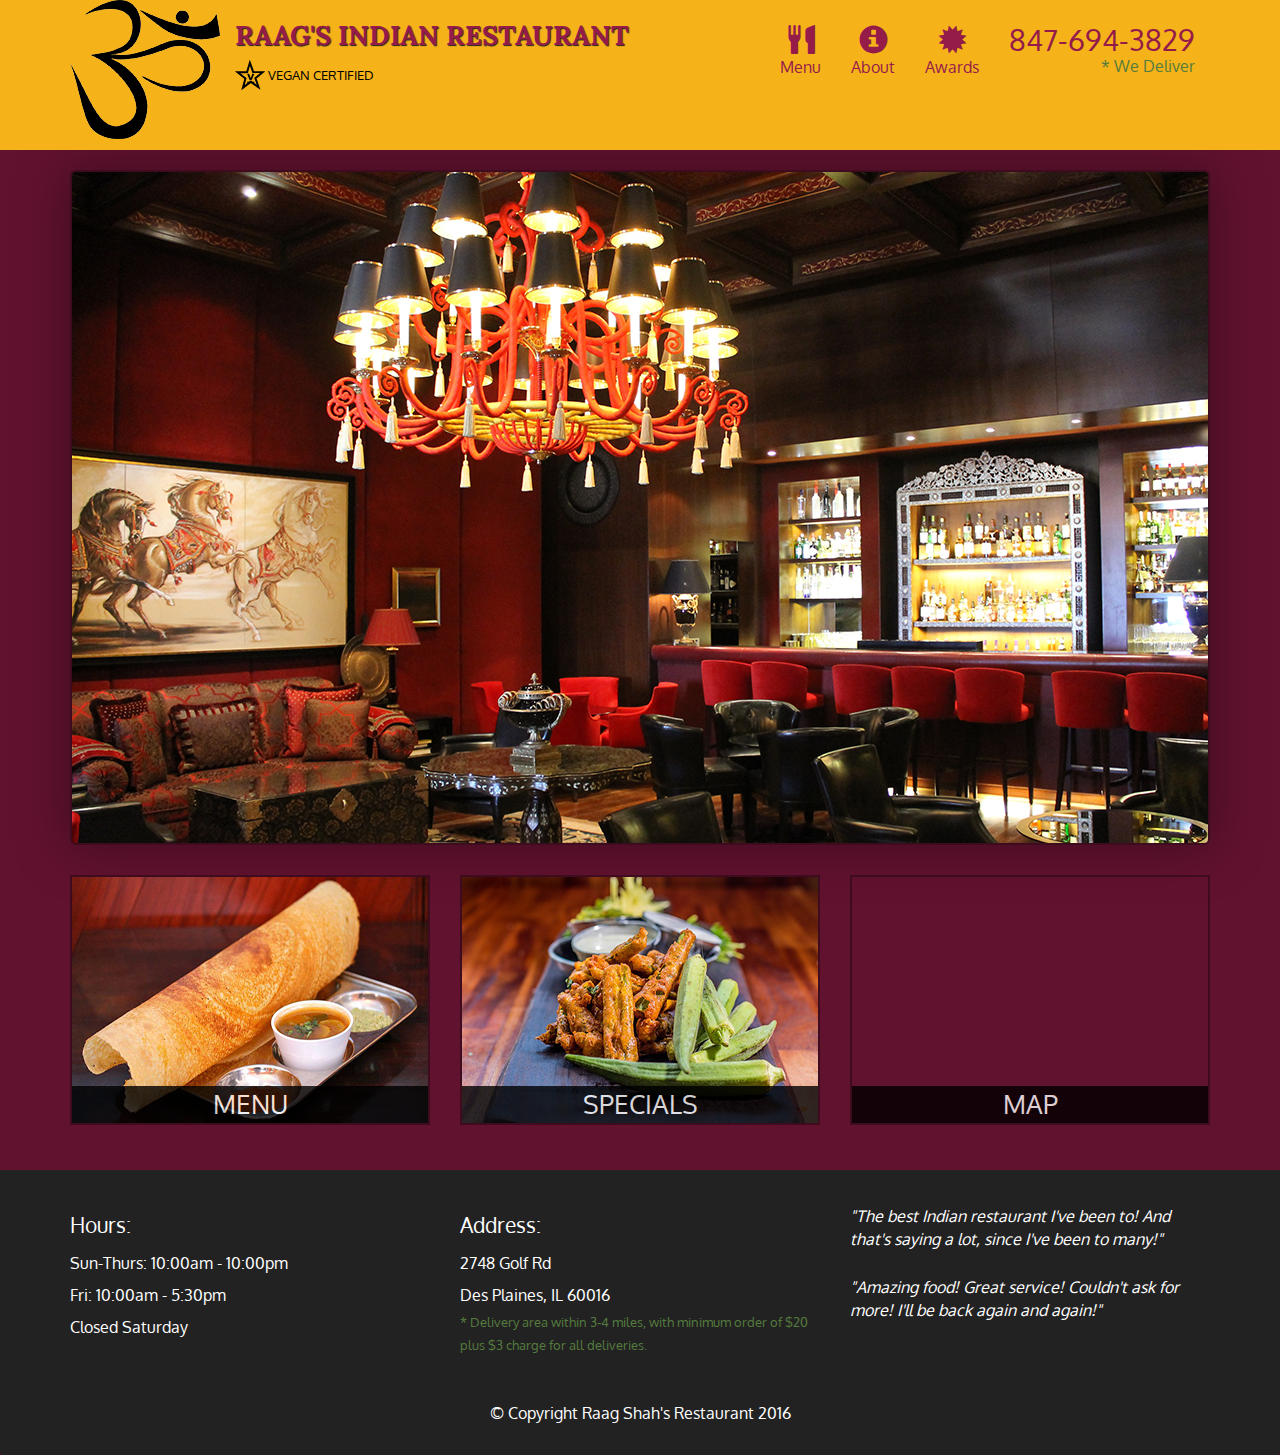
<file: index.html>
<!doctype html>
<html lang="en">
  <head>
    <meta charset="utf-8">
    <meta http-equiv="X-UA-Compatible" content="IE=edge">
    <meta name="viewport" content="width=device-width, initial-scale=1">
    <title>Raag's Restaurant</title>
    <link rel="stylesheet" href="css/bootstrap.min.css">
    <link rel="stylesheet" href="css/styles.css">
    <link href='https://fonts.googleapis.com/css?family=Oxygen:400,300,700' rel='stylesheet' type='text/css'>
    <link href='https://fonts.googleapis.com/css?family=Lora' rel='stylesheet' type='text/css'>
  </head>
<body>
  <header>
    <nav id="header-nav" class="navbar navbar-default">
      <div class="container">
        <div class="navbar-header">
          <a href="index.html" class="pull-left visible-md visible-lg">
            <div id="logo-img"></div>
          </a>

          <div class="navbar-brand">
            <a href="index.html"><h1>Raag's Indian Restaurant</h1></a>
            <p>
              <img src="images/star-vegan-logo.png" alt="Kosher certification">
              <span>Vegan Certified</span>
            </p>
          </div>

          <button id="navbarToggle" type="button" class="navbar-toggle collapsed" data-toggle="collapse" data-target="#collapsable-nav" aria-expanded="false">
            <span class="sr-only">Toggle navigation</span>
            <span class="icon-bar"></span>
            <span class="icon-bar"></span>
            <span class="icon-bar"></span>
          </button>
        </div>
        
        <div id="collapsable-nav" class="collapse navbar-collapse">
           <ul id="nav-list" class="nav navbar-nav navbar-right">
            <li class="visible-xs active">
              <a href="index.html">
                <span class="glyphicon glyphicon-home"></span> Home</a>
            </li>
            <li>
              <a href="menu-categories.html">
                <span class="glyphicon glyphicon-cutlery"></span><br class="hidden-xs"> Menu</a>
            </li>
            <li>
              <a href="#">
                <span class="glyphicon glyphicon-info-sign"></span><br class="hidden-xs"> About</a>
            </li>
            <li>
              <a href="#">
                <span class="glyphicon glyphicon-certificate"></span><br class="hidden-xs"> Awards</a>
            </li>
            <li id="phone" class="hidden-xs">
              <a href="tel:410-602-5008">
                <span>847-694-3829</span></a><div>* We Deliver</div>
            </li>
          </ul><!-- #nav-list -->
        </div><!-- .collapse .navbar-collapse -->
      </div><!-- .container -->
    </nav><!-- #header-nav -->
  </header>

  <div id="call-btn" class="visible-xs">
    <a class="btn" href="tel:410-602-5008">
    <span class="glyphicon glyphicon-earphone"></span>
    847-694-3829
    </a>
  </div>
  <div id="xs-deliver" class="text-center visible-xs">* We Deliver</div>

  <div id="main-content" class="container">
    <div class="jumbotron">
      <img src="images/restaurant_778px.jpg" alt="Picture of restaurant" class="img-responsive visible-xs">
    </div>

    <div id="home-tiles" class="row">
      <div class="col-md-4 col-sm-6 col-xs-12">
        <a href="menu-categories.html"><div id="menu-tile"><span>menu</span></div></a>
      </div>
      <div class="col-md-4 col-sm-6 col-xs-12">
        <a href="single-category.html"><div id="specials-tile"><span>specials</span></div></a>
      </div>
      <div class="col-md-4 col-sm-12 col-xs-12">
        <a href="https://goo.gl/maps/ohmSQc3JBZE2" target="_blank">
          <div id="map-tile">
            <iframe src="https://www.google.com/maps/embed?pb=!1m18!1m12!1m3!1d2962.4933621830523!2d-87.85725008455339!3d42.054043279208564!2m3!1f0!2f0!3f0!3m2!1i1024!2i768!4f13.1!3m3!1m2!1s0x880fb7fe1d8dff63%3A0x4e1a6daf01cc58d7!2sDes+Plaines%2C+IL+60016!5e0!3m2!1sen!2sus!4v1486601062508" width="100%" height="250" frameborder="0" style="border:0" allowfullscreen></iframe>
            <span>map</span>
          </div>
        </a>
      </div>
    </div><!-- End of #home-tiles -->
  </div><!-- End of #main-content -->

  <footer class="panel-footer">
    <div class="container">
      <div class="row">
        <section id="hours" class="col-sm-4">
          <span>Hours:</span><br>
          Sun-Thurs: 10:00am - 10:00pm<br>
          Fri: 10:00am - 5:30pm<br>
          Closed Saturday
          <hr class="visible-xs">
        </section>
        <section id="address" class="col-sm-4">
          <span>Address:</span><br>
          2748 Golf Rd<br>
          Des Plaines, IL 60016
          <p>* Delivery area within 3-4 miles, with minimum order of $20 plus $3 charge for all deliveries.</p>
          <hr class="visible-xs">
        </section>
        <section id="testimonials" class="col-sm-4">
          <p>"The best Indian restaurant I've been to! And that's saying a lot, since I've been to many!"</p>
          <p>"Amazing food! Great service! Couldn't ask for more! I'll be back again and again!"</p>
        </section>
      </div>
      <div class="text-center">&copy; Copyright Raag Shah's Restaurant 2016</div>
    </div>
  </footer>

  <!-- jQuery (Bootstrap JS plugins depend on it) -->
  <script src="js/jquery-2.1.4.min.js"></script>
  <script src="js/bootstrap.min.js"></script>
  <script src="js/script.js"></script>
</body>
</html>
</file>
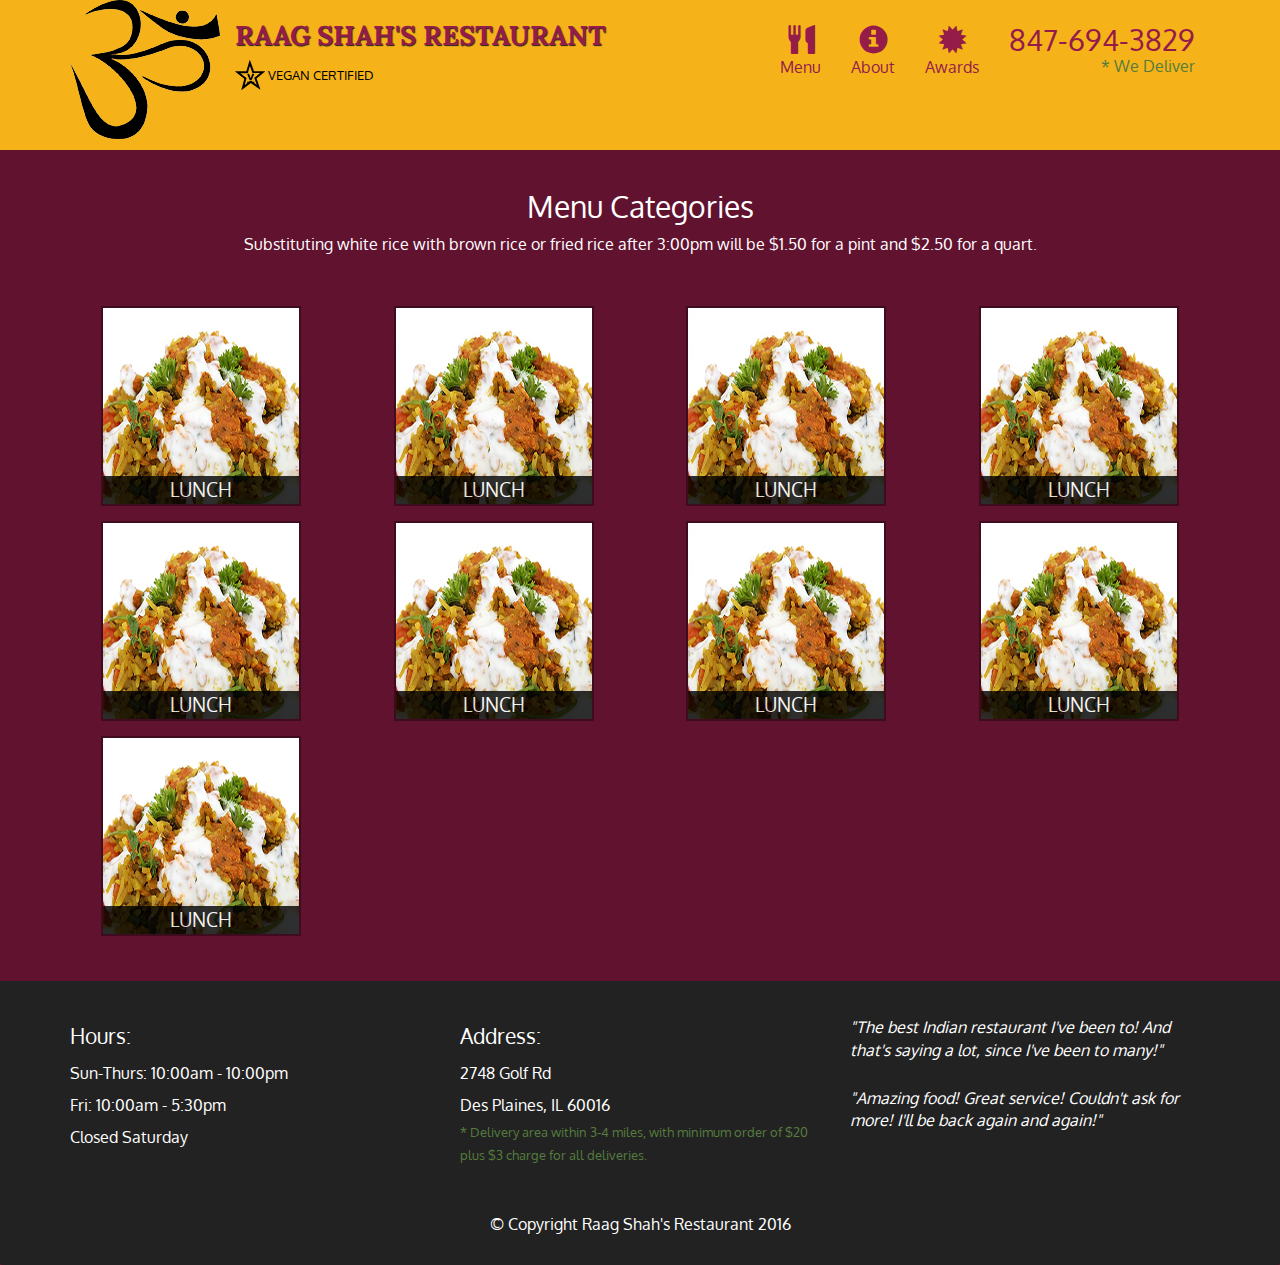
<file: menu-categories.html>
<!doctype html>
<html lang="en">
  <head>
    <meta charset="utf-8">
    <meta http-equiv="X-UA-Compatible" content="IE=edge">
    <meta name="viewport" content="width=device-width, initial-scale=1">
    <title>Raag's Restaurant</title>
    <link rel="stylesheet" href="css/bootstrap.min.css">
    <link rel="stylesheet" href="css/styles.css">
    <link href='https://fonts.googleapis.com/css?family=Oxygen:400,300,700' rel='stylesheet' type='text/css'>
    <link href='https://fonts.googleapis.com/css?family=Lora' rel='stylesheet' type='text/css'>
  </head>
<body>
  <header>
    <nav id="header-nav" class="navbar navbar-default">
      <div class="container">
        <div class="navbar-header">
          <a href="index.html" class="pull-left visible-md visible-lg">
            <div id="logo-img"></div>
          </a>

          <div class="navbar-brand">
            <a href="index.html"><h1>Raag Shah's Restaurant</h1></a>
            <p>
              <img src="images/star-vegan-logo.png" alt="Kosher certification">
              <span>Vegan Certified</span>
            </p>
          </div>

          <button type="button" class="navbar-toggle collapsed" data-toggle="collapse" data-target="#collapsable-nav" aria-expanded="false">
            <span class="sr-only">Toggle navigation</span>
            <span class="icon-bar"></span>
            <span class="icon-bar"></span>
            <span class="icon-bar"></span>
          </button>
        </div>
        
        <div id="collapsable-nav" class="collapse navbar-collapse">
           <ul id="nav-list" class="nav navbar-nav navbar-right">
            <li class="visible-xs active">
              <a href="index.html">
                <span class="glyphicon glyphicon-home"></span> Home</a>
            </li>
            <li>
              <a href="menu-categories.html">
                <span class="glyphicon glyphicon-cutlery"></span><br class="hidden-xs"> Menu</a>
            </li>
            <li>
              <a href="#">
                <span class="glyphicon glyphicon-info-sign"></span><br class="hidden-xs"> About</a>
            </li>
            <li>
              <a href="#">
                <span class="glyphicon glyphicon-certificate"></span><br class="hidden-xs"> Awards</a>
            </li>
            <li id="phone" class="hidden-xs">
              <a href="tel:410-602-5008">
                <span>847-694-3829</span></a><div>* We Deliver</div>
            </li>
          </ul><!-- #nav-list -->
        </div><!-- .collapse .navbar-collapse -->
      </div><!-- .container -->
    </nav><!-- #header-nav -->
  </header>

  <div id="call-btn" class="visible-xs">
    <a class="btn" href="tel:410-602-5008">
    <span class="glyphicon glyphicon-earphone"></span>
    847-694-3829
    </a>
  </div>
  <div id="xs-deliver" class="text-center visible-xs">* We Deliver</div>

  <div id="main-content" class="container">
    <h2 id="menu-categories-title" class="text-center">Menu Categories</h2>
    <div class="text-center">
      Substituting white rice with brown rice or fried rice after 3:00pm will be $1.50 for a pint and $2.50 for a quart.
    </div>

    <section class="row">
      <div class="col-md-3 col-sm-4 col-xs-6 col-xxs-12">
        <a href="single-category.html">
          <div class="category-tile">
            <img width="200" height="200" src="images/category-tile.jpg" alt="Lunch">
            <span>Lunch</span>
          </div>
        </a>
      </div>
      <div class="col-md-3 col-sm-4 col-xs-6 col-xxs-12">
        <a href="single-category.html">
          <div class="category-tile">
            <img width="200" height="200" src="images/category-tile.jpg" alt="Lunch">
            <span>Lunch</span>
          </div>
        </a>
      </div>
      <div class="col-md-3 col-sm-4 col-xs-6 col-xxs-12">
        <a href="single-category.html">
          <div class="category-tile">
            <img width="200" height="200" src="images/category-tile.jpg" alt="Lunch">
            <span>Lunch</span>
          </div>
        </a>
      </div>
      <div class="col-md-3 col-sm-4 col-xs-6 col-xxs-12">
        <a href="single-category.html">
          <div class="category-tile">
            <img width="200" height="200" src="images/category-tile.jpg" alt="Lunch">
            <span>Lunch</span>
          </div>
        </a>
      </div>
      <div class="col-md-3 col-sm-4 col-xs-6 col-xxs-12">
        <a href="single-category.html">
          <div class="category-tile">
            <img width="200" height="200" src="images/category-tile.jpg" alt="Lunch">
            <span>Lunch</span>
          </div>
        </a>
      </div>
      <div class="col-md-3 col-sm-4 col-xs-6 col-xxs-12">
        <a href="single-category.html">
          <div class="category-tile">
            <img width="200" height="200" src="images/category-tile.jpg" alt="Lunch">
            <span>Lunch</span>
          </div>
        </a>
      </div>
      <div class="col-md-3 col-sm-4 col-xs-6 col-xxs-12">
        <a href="single-category.html">
          <div class="category-tile">
            <img width="200" height="200" src="images/category-tile.jpg" alt="Lunch">
            <span>Lunch</span>
          </div>
        </a>
      </div>
      <div class="col-md-3 col-sm-4 col-xs-6 col-xxs-12">
        <a href="single-category.html">
          <div class="category-tile">
            <img width="200" height="200" src="images/category-tile.jpg" alt="Lunch">
            <span>Lunch</span>
          </div>
        </a>
      </div>
      <div class="col-md-3 col-sm-4 col-xs-6 col-xxs-12">
        <a href="single-category.html">
          <div class="category-tile">
            <img width="200" height="200" src="images/category-tile.jpg" alt="Lunch">
            <span>Lunch</span>
          </div>
        </a>
      </div>
    </section>

  </div><!-- End of #main-content -->

<footer class="panel-footer">
    <div class="container">
      <div class="row">
        <section id="hours" class="col-sm-4">
          <span>Hours:</span><br>
          Sun-Thurs: 10:00am - 10:00pm<br>
          Fri: 10:00am - 5:30pm<br>
          Closed Saturday
          <hr class="visible-xs">
        </section>
        <section id="address" class="col-sm-4">
          <span>Address:</span><br>
          2748 Golf Rd<br>
          Des Plaines, IL 60016
          <p>* Delivery area within 3-4 miles, with minimum order of $20 plus $3 charge for all deliveries.</p>
          <hr class="visible-xs">
        </section>
        <section id="testimonials" class="col-sm-4">
          <p>"The best Indian restaurant I've been to! And that's saying a lot, since I've been to many!"</p>
          <p>"Amazing food! Great service! Couldn't ask for more! I'll be back again and again!"</p>
        </section>
      </div>
      <div class="text-center">&copy; Copyright Raag Shah's Restaurant 2016</div>
    </div>
  </footer>


  <!-- jQuery (Bootstrap JS plugins depend on it) -->
  <script src="js/jquery-2.1.4.min.js"></script>
  <script src="js/bootstrap.min.js"></script>
  <script src="js/script.js"></script>
</body>
</html>
</file>
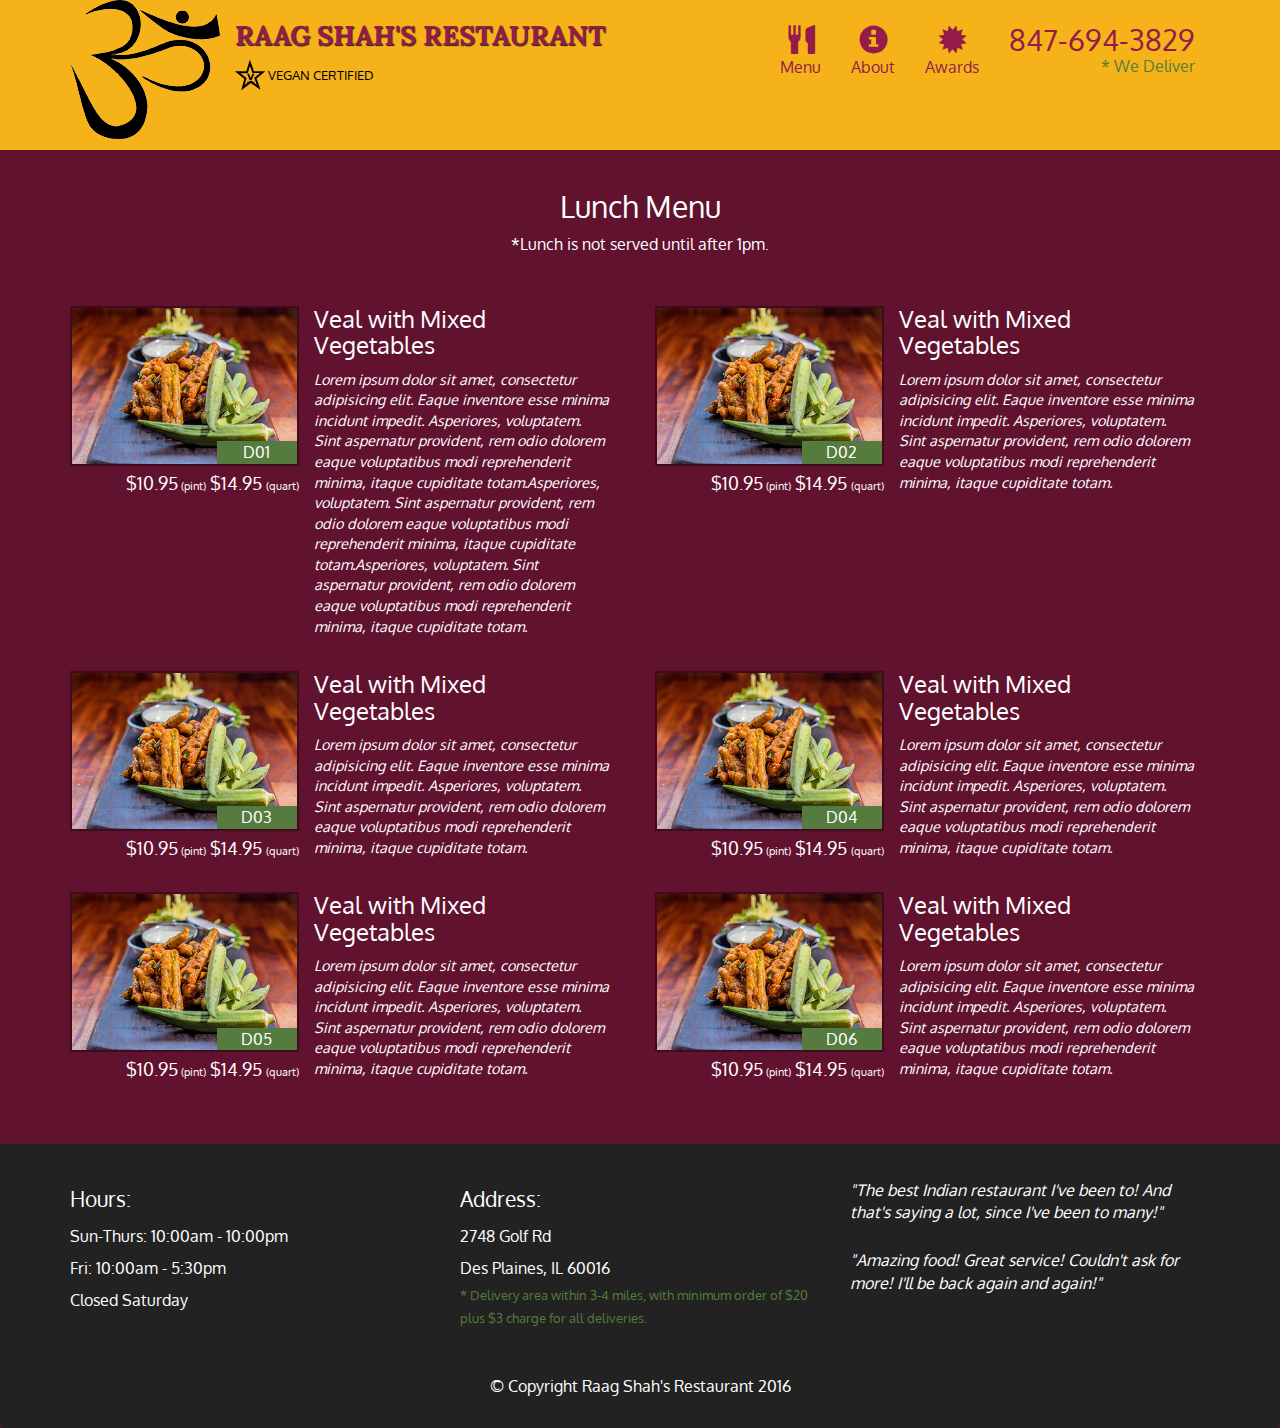
<file: single-category.html>
<!doctype html>
<html lang="en">
  <head>
    <meta charset="utf-8">
    <meta http-equiv="X-UA-Compatible" content="IE=edge">
    <meta name="viewport" content="width=device-width, initial-scale=1">
    <title>Raag's Restaurant</title>
    <link rel="stylesheet" href="css/bootstrap.min.css">
    <link rel="stylesheet" href="css/styles.css">
    <link href='https://fonts.googleapis.com/css?family=Oxygen:400,300,700' rel='stylesheet' type='text/css'>
    <link href='https://fonts.googleapis.com/css?family=Lora' rel='stylesheet' type='text/css'>
  </head>
<body>
  <header>
    <nav id="header-nav" class="navbar navbar-default">
      <div class="container">
        <div class="navbar-header">
          <a href="index.html" class="pull-left visible-md visible-lg">
            <div id="logo-img"></div>
          </a>

          <div class="navbar-brand">
            <a href="index.html"><h1>Raag Shah's Restaurant</h1></a>
            <p>
              <img src="images/star-vegan-logo.png" alt="Vegan certification">
              <span>Vegan Certified</span>
            </p>
          </div>

          <button type="button" class="navbar-toggle collapsed" data-toggle="collapse" data-target="#collapsable-nav" aria-expanded="false">
            <span class="sr-only">Toggle navigation</span>
            <span class="icon-bar"></span>
            <span class="icon-bar"></span>
            <span class="icon-bar"></span>
          </button>
        </div>
        
        <div id="collapsable-nav" class="collapse navbar-collapse">
           <ul id="nav-list" class="nav navbar-nav navbar-right">
            <li class="visible-xs active">
              <a href="index.html">
                <span class="glyphicon glyphicon-home"></span> Home</a>
            </li>
            <li>
              <a href="menu-categories.html">
                <span class="glyphicon glyphicon-cutlery"></span><br class="hidden-xs"> Menu</a>
            </li>
            <li>
              <a href="#">
                <span class="glyphicon glyphicon-info-sign"></span><br class="hidden-xs"> About</a>
            </li>
            <li>
              <a href="#">
                <span class="glyphicon glyphicon-certificate"></span><br class="hidden-xs"> Awards</a>
            </li>
            <li id="phone" class="hidden-xs">
              <a href="tel:410-602-5008">
                <span>847-694-3829</span></a><div>* We Deliver</div>
            </li>
          </ul><!-- #nav-list -->
        </div><!-- .collapse .navbar-collapse -->
      </div><!-- .container -->
    </nav><!-- #header-nav -->
  </header>

  <div id="call-btn" class="visible-xs">
    <a class="btn" href="tel:410-602-5008">
    <span class="glyphicon glyphicon-earphone"></span>
    847-694-3829
    </a>
  </div>
  <div id="xs-deliver" class="text-center visible-xs">* We Deliver</div>

  <div id="main-content" class="container">
    <h2 id="menu-categories-title" class="text-center">Lunch Menu</h2>
    <div class="text-center">*Lunch is not served until after 1pm.</div>

    <section class="row">
      <div class="menu-item-tile col-md-6">
        <div class="row">
          <div class="col-sm-5">
            <div class="menu-item-photo">
              <div>D01</div>
              <img class="img-responsive" width="250" height="150" src="images/specials-tile.jpg" alt="Item">
            </div>
            <div class="menu-item-price">$10.95<span> (pint)</span> $14.95 <span>(quart)</span></div>
          </div>
          <div class="menu-item-description col-sm-7">
            <h3 class="menu-item-title"> Veal with Mixed Vegetables</h3>
            <p class="menu-item-details">Lorem ipsum dolor sit amet, consectetur adipisicing elit. Eaque inventore esse minima incidunt impedit. Asperiores, voluptatem. Sint aspernatur provident, rem odio dolorem eaque voluptatibus modi reprehenderit minima, itaque cupiditate totam.Asperiores, voluptatem. Sint aspernatur provident, rem odio dolorem eaque voluptatibus modi reprehenderit minima, itaque cupiditate totam.Asperiores, voluptatem. Sint aspernatur provident, rem odio dolorem eaque voluptatibus modi reprehenderit minima, itaque cupiditate totam.</p>
          </div>
        </div>
        <hr class="visible-xs">
      </div>

      <div class="menu-item-tile col-md-6">
        <div class="row">
          <div class="col-sm-5">
            <div class="menu-item-photo">
              <div>D02</div>
              <img class="img-responsive" width="250" height="150" src="images/specials-tile.jpg" alt="Item">
            </div>
            <div class="menu-item-price">$10.95<span> (pint)</span> $14.95 <span>(quart)</span></div>
          </div>
          <div class="menu-item-description col-sm-7">
            <h3 class="menu-item-title">Veal with Mixed Vegetables</h3>
            <p class="menu-item-details">Lorem ipsum dolor sit amet, consectetur adipisicing elit. Eaque inventore esse minima incidunt impedit. Asperiores, voluptatem. Sint aspernatur provident, rem odio dolorem eaque voluptatibus modi reprehenderit minima, itaque cupiditate totam.</p>
          </div>
        </div>
        <hr class="visible-xs">
      </div>
      <!-- Add after every 2nd menu-item-tile -->
      <div class="clearfix visible-lg-block visible-md-block"></div>

      <div class="menu-item-tile col-md-6">
        <div class="row">
          <div class="col-sm-5">
            <div class="menu-item-photo">
              <div>D03</div>
              <img class="img-responsive" width="250" height="150" src="images/specials-tile.jpg" alt="Item">
            </div>
            <div class="menu-item-price">$10.95<span> (pint)</span> $14.95 <span>(quart)</span></div>
          </div>
          <div class="menu-item-description col-sm-7">
            <h3 class="menu-item-title">Veal with Mixed Vegetables</h3>
            <p class="menu-item-details">Lorem ipsum dolor sit amet, consectetur adipisicing elit. Eaque inventore esse minima incidunt impedit. Asperiores, voluptatem. Sint aspernatur provident, rem odio dolorem eaque voluptatibus modi reprehenderit minima, itaque cupiditate totam.</p>
          </div>
        </div>
        <hr class="visible-xs">
      </div>

      <div class="menu-item-tile col-md-6">
        <div class="row">
          <div class="col-sm-5">
            <div class="menu-item-photo">
              <div>D04</div>
              <img class="img-responsive" width="250" height="150" src="images/specials-tile.jpg" alt="Item">
            </div>
            <div class="menu-item-price">$10.95<span> (pint)</span> $14.95 <span>(quart)</span></div>
          </div>
          <div class="menu-item-description col-sm-7">
            <h3 class="menu-item-title"> Veal with Mixed Vegetables</h3>
            <p class="menu-item-details">Lorem ipsum dolor sit amet, consectetur adipisicing elit. Eaque inventore esse minima incidunt impedit. Asperiores, voluptatem. Sint aspernatur provident, rem odio dolorem eaque voluptatibus modi reprehenderit minima, itaque cupiditate totam.</p>
          </div>
        </div>
        <hr class="visible-xs">
      </div>
      <!-- Add after every 2nd menu-item-tile -->
      <div class="clearfix visible-lg-block visible-md-block"></div>

      <div class="menu-item-tile col-md-6">
        <div class="row">
          <div class="col-sm-5">
            <div class="menu-item-photo">
              <div>D05</div>
              <img class="img-responsive" width="250" height="150" src="images/specials-tile.jpg" alt="Item">
            </div>
            <div class="menu-item-price">$10.95<span> (pint)</span> $14.95 <span>(quart)</span></div>
          </div>
          <div class="menu-item-description col-sm-7">
            <h3 class="menu-item-title">Veal with Mixed Vegetables</h3>
            <p class="menu-item-details">Lorem ipsum dolor sit amet, consectetur adipisicing elit. Eaque inventore esse minima incidunt impedit. Asperiores, voluptatem. Sint aspernatur provident, rem odio dolorem eaque voluptatibus modi reprehenderit minima, itaque cupiditate totam.</p>
          </div>
        </div>
        <hr class="visible-xs">
      </div>

      <div class="menu-item-tile col-md-6">
        <div class="row">
          <div class="col-sm-5">
            <div class="menu-item-photo">
              <div>D06</div>
              <img class="img-responsive" width="250" height="150" src="images/specials-tile.jpg" alt="Item">
            </div>
            <div class="menu-item-price">$10.95<span> (pint)</span> $14.95 <span>(quart)</span></div>
          </div>
          <div class="menu-item-description col-sm-7">
            <h3 class="menu-item-title">Veal with Mixed Vegetables</h3>
            <p class="menu-item-details">Lorem ipsum dolor sit amet, consectetur adipisicing elit. Eaque inventore esse minima incidunt impedit. Asperiores, voluptatem. Sint aspernatur provident, rem odio dolorem eaque voluptatibus modi reprehenderit minima, itaque cupiditate totam.</p>
          </div>
        </div>
        <hr class="visible-xs">
      </div>
      <!-- Add after every 2nd menu-item-tile -->
      <div class="clearfix visible-lg-block visible-md-block"></div>

    </section>

  </div><!-- End of #main-content -->

<footer class="panel-footer">
    <div class="container">
      <div class="row">
        <section id="hours" class="col-sm-4">
          <span>Hours:</span><br>
          Sun-Thurs: 10:00am - 10:00pm<br>
          Fri: 10:00am - 5:30pm<br>
          Closed Saturday
          <hr class="visible-xs">
        </section>
        <section id="address" class="col-sm-4">
          <span>Address:</span><br>
          2748 Golf Rd<br>
          Des Plaines, IL 60016
          <p>* Delivery area within 3-4 miles, with minimum order of $20 plus $3 charge for all deliveries.</p>
          <hr class="visible-xs">
        </section>
        <section id="testimonials" class="col-sm-4">
          <p>"The best Indian restaurant I've been to! And that's saying a lot, since I've been to many!"</p>
          <p>"Amazing food! Great service! Couldn't ask for more! I'll be back again and again!"</p>
        </section>
      </div>
      <div class="text-center">&copy; Copyright Raag Shah's Restaurant 2016</div>
    </div>
  </footer>


  <!-- jQuery (Bootstrap JS plugins depend on it) -->
  <script src="js/jquery-2.1.4.min.js"></script>
  <script src="js/bootstrap.min.js"></script>
  <script src="js/script.js"></script>
</body>
</html>
</file>
<file: css/styles.css>
body {
  font-size: 16px;
  color: #fff;
  background-color: #61122f;
  font-family: 'Oxygen', sans-serif;
}

/** HEADER **/
#header-nav {
  background-color: #f6b319;
  border-radius: 0;
  border: 0;
}

#logo-img {
  background: url('../images/om-logo-large.png') no-repeat;
  width: 150px;
  height: 150px;
  margin: 0 15px 0px 0;
}

.navbar-brand {
  padding-top: 25px;
}
.navbar-brand h1 { /* Restaurant name */
  font-family: 'Lora', serif;
  color: #951C49;
  font-size: 1.5em;
  text-transform: uppercase;
  font-weight: bold;
  text-shadow: 1px 1px 1px #222;
  margin-top: 0;
  margin-bottom: 0;
  line-height: .75;
}
.navbar-brand a:hover, .navbar-brand a:focus {
  text-decoration: none;
}
.navbar-brand p { /* Vegan cert */
  color: #000;
  text-transform: uppercase;
  font-size: .7em;
  margin-top: 15px;
}
.navbar-brand p span { /* Star-K */
  vertical-align: middle;
}

#nav-list {
  margin-top: 10px;
}
#nav-list a {
  color: #951C49;
  text-align: center;
}
#nav-list a:hover {
  background: #E7E7E7;
}
#nav-list a span {
  font-size: 1.8em;
}

#phone {
  margin-top: 5px;
}
#phone a { /* Phone number */
  text-align: right;
  padding-bottom: 0;
}
#phone div { /* We Deliver */
  color: #557c3e;
  text-align: right;
  padding-right: 15px;
}

.navbar-header button.navbar-toggle, .navbar-header .icon-bar {
  border: 1px solid #61122f;
}
.navbar-header button.navbar-toggle {
  clear: both;
  margin-top: -30px;
}
/* END HEADER */

/* FOOTER */
.panel-footer {
  margin-top: 30px;
  padding-top: 35px;
  padding-bottom: 30px;
  background-color: #222;
  border-top: 0;
}
.panel-footer div.row {
  margin-bottom: 35px;
}
#hours, #address {
  line-height: 2;
}
#hours > span, #address > span {
  font-size: 1.3em;
}
#address p {
  color: #557c3e;
  font-size: .8em;
  line-height: 1.8;
}
#testimonials {
  font-style: italic;
}
#testimonials p:nth-child(2) {
  margin-top: 25px;
}
/* END FOOTER */



/* HOME PAGE */
.container .jumbotron {
  box-shadow: 0 0 50px #3F0C1F;
  border: 2px solid #3F0C1F;
}

#menu-tile, #specials-tile, #map-tile {
  height: 250px;
  width: 100%;
  margin-bottom: 15px;
  position: relative;
  border: 2px solid #3F0C1F;
  overflow: hidden;
}
#menu-tile:hover, #specials-tile:hover, #map-tile:hover {
  box-shadow: 0 1px 5px 1px #cccccc;
}
#menu-tile {
  background: url('../images/menu-tile.jpg') no-repeat;
  background-position: center;
}
#specials-tile {
  background: url('../images/specials-tile.jpg') no-repeat;
  background-position: center;
}
#menu-tile span, #specials-tile span, #map-tile span {
  position: absolute;
  bottom: 0;
  right: 0;
  width: 100%;
  text-align: center;
  font-size: 1.6em;
  text-transform: uppercase;
  background-color: #000;
  color: #fff;
  opacity: .8;
}
/* END HOME PAGE */

/* MENU CATEGORIES PAGE */
.category-tile { 
  position: relative;
  border: 2px solid #3F0C1F;
  overflow: hidden;
  width: 200px;
  height: 200px;
  margin: 0 auto 15px;
}
.category-tile span {
  position: absolute;
  bottom: 0;
  right: 0;
  width: 100%;
  text-align: center;
  font-size: 1.2em;
  text-transform: uppercase;
  background-color: #000;
  color: #fff;
  opacity: .8;
}
.category-tile:hover {
  box-shadow: 0 1px 5px 1px #cccccc;
}

#menu-categories-title + div {
  margin-bottom: 50px;
}
/* END MENU CATEGORIES PAGE */

/* SINGLE CATEGORY PAGE */
.menu-item-tile {
  margin-bottom: 25px;
}
.menu-item-tile hr {
  width: 80%;
}
.menu-item-tile .menu-item-price {
  font-size: 1.1em;
  text-align: right;
  margin-top: -15px;
  margin-right: -15px;
}
.menu-item-tile .menu-item-price span {
  font-size: .6em;
}
.menu-item-photo {
  position: relative;
  border: 2px solid #3F0C1F; 
  overflow: hidden;
  padding: 0;
  margin-right: -15px;
  margin-left: auto;
  margin-bottom: 20px;
  max-width: 250px;
}
.menu-item-photo div {
  position: absolute;
  bottom: 0;
  right: 0;
  width: 80px;
  background-color: #557c3e;
  text-align: center;
}
.menu-item-description {
  padding-right: 30px;
}
h3.menu-item-title {
  margin: 0 0 10px;
}
.menu-item-details {
  font-size: .9em;
  font-style: italic;
}
/* END SINGLE CATEGORY PAGE */


/********** Large devices only **********/
@media (min-width: 1200px) {
  .container .jumbotron {
    background: url('../images/restaurant_1200px.jpg') no-repeat;
    height: 675px;
  }
}

/********** Medium devices only **********/
@media (min-width: 992px) and (max-width: 1199px) {
  /* Header */
  #logo-img {
    background: url('../images/om-logo-small.png') no-repeat;
    width: 100px;
    height: 100px;
    margin: 5px 5px 5px 0;
  }
  /* End Header */

  /* Home Page */
  .container .jumbotron {
    background: url('../images/restaurant_992px.jpg') no-repeat;
    height: 558px;
  }
  /* End Home Page */
}

/********** Small devices only **********/
@media (min-width: 768px) and (max-width: 991px) {
  /* Home Page */
  .container .jumbotron {
    background: url('../images/restaurant_778px.jpg') no-repeat;
    height: 432px;
  }
  /* End Home Page */
}

/********** Extra small devices only **********/
@media (max-width: 767px) {
  /* Header */
  .navbar-brand {
    padding-top: 10px;
    height: 80px;
  }
  .navbar-brand h1 { /* Restaurant name */
    padding-top: 10px;
    font-size: 5vw; /* 1vw = 1% of viewport width */
  }
  .navbar-brand p { /* Kosher cert */
    font-size: .6em;
    margin-top: 12px;
  }
  .navbar-brand p img { /* Star-K */
    height: 20px;
  }

  #collapsable-nav a { /* Collapsed nav menu text */
    font-size: 1.2em;
  }
  #collapsable-nav a span { /* Collapsed nav menu glyph */
    font-size: 1em;
    margin-right: 5px;
  }

  #call-btn > a {
    font-size: 1.5em;
    display: block;
    margin: 0 20px;
    padding: 10px;
    border: 2px solid #fff;
    background-color: #f6b319;
    color: #951c49;
  }
  #xs-deliver {
    margin-top: 5px;
    font-size: .7em;
    letter-spacing: .1em;
    text-transform: uppercase;
  }
  /* End Header */

  /* Footer */
  .panel-footer section {
    margin-bottom: 30px;
    text-align: center;
  }
  .panel-footer section:nth-child(3) {
    margin-bottom: 0; /* margin already exists on the whole row */
  }
  .panel-footer section hr {
    width: 50%;
  }
  /* End Footer */

  /* Home Page */
  .container .jumbotron {
    margin-top: 30px;
    padding: 0;
  }
  #menu-tile, #specials-tile {
    width: 360px;
    margin: 0 auto 15px;
  }

  .menu-item-photo {
    margin-right: auto;
  }
  .menu-item-tile .menu-item-price {
    text-align: center;
  }
  .menu-item-description {
    text-align: center;;
  }
}


/********** Super extra small devices Only :-) (e.g., iPhone 4) **********/
@media (max-width: 479px) {
  /* Header */
  .navbar-brand h1 { /* Restaurant name */
    padding-top: 5px;
    font-size: 6vw;
  }
  /* End Header */
  
  /* Home page */
  #menu-tile, #specials-tile {
    width: 280px;
    margin: 0 auto 15px;
  }

  .col-xxs-12 {
    position: relative;
    min-height: 1px;
    padding-right: 15px;
    padding-left: 15px;
    float: left;
    width: 100%;
  }
}
</file>
